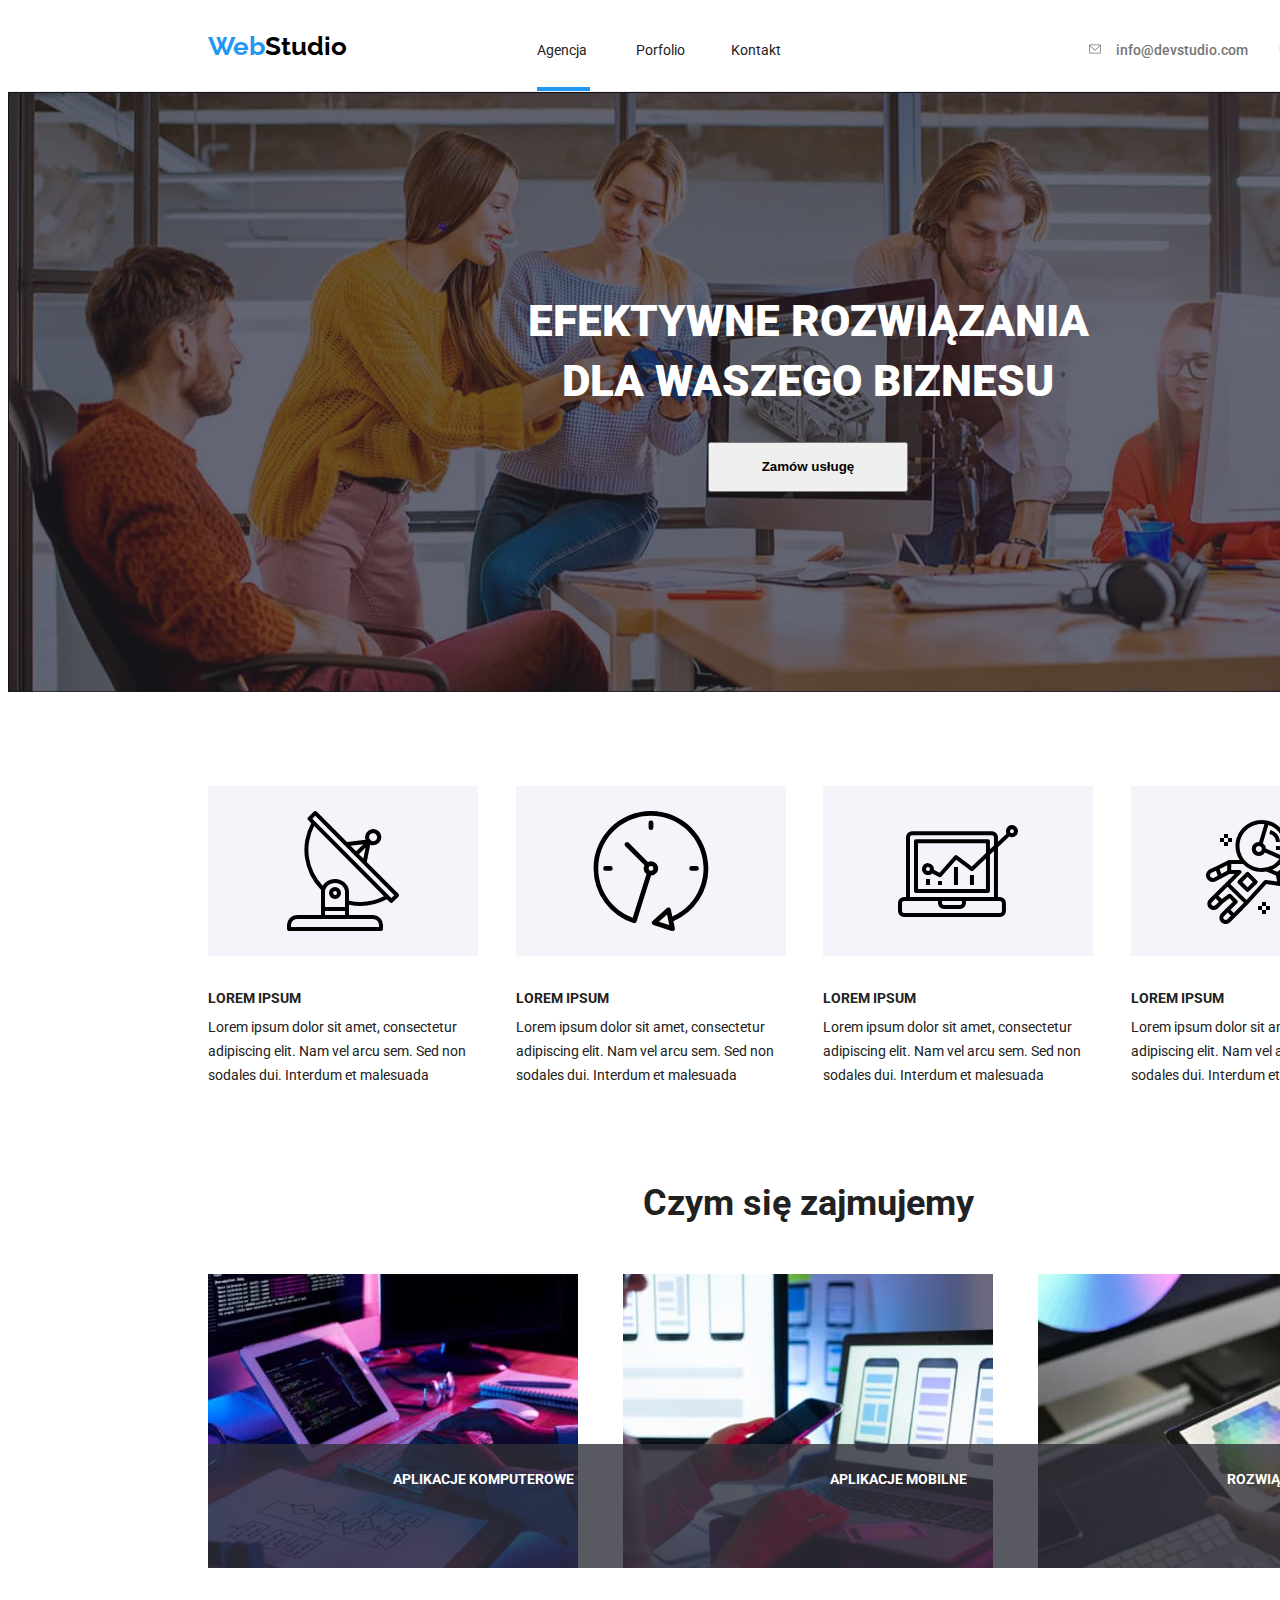
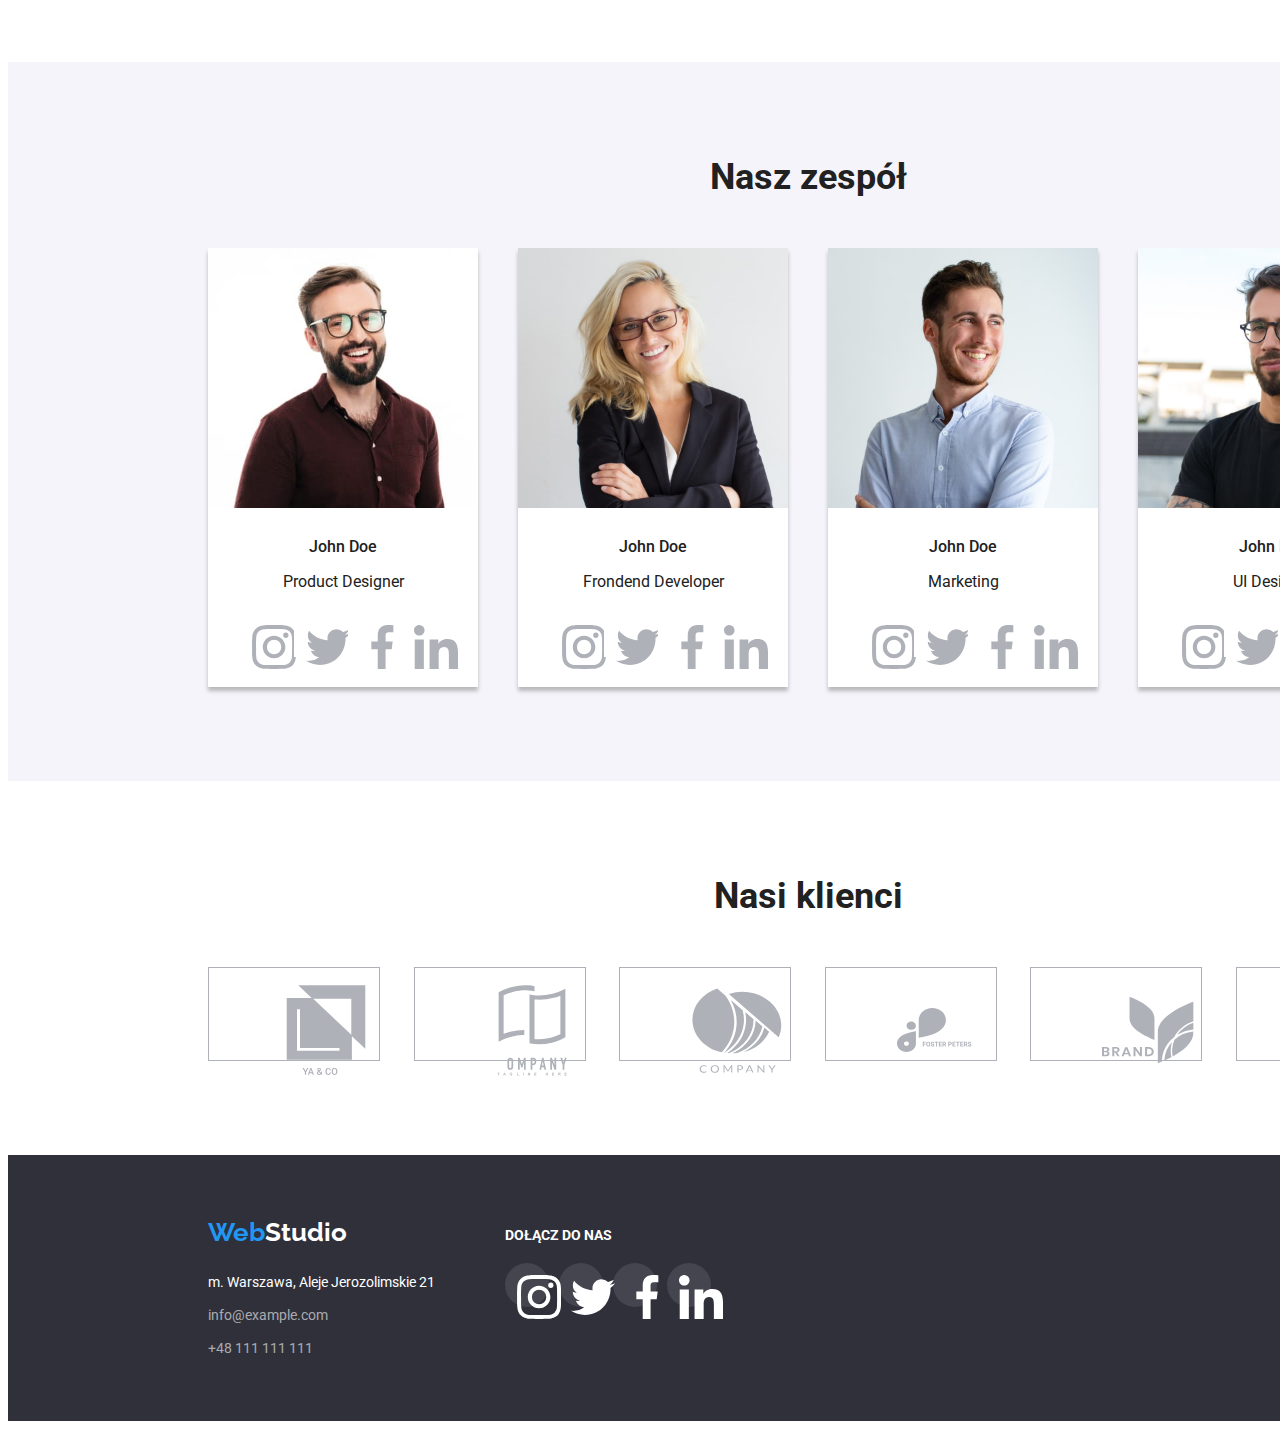
<file: index.html>
<!DOCTYPE html>
<html lang="pl">
  <head>
    <title>Piąta praca domowa</title>
    <meta name="description" content="praca domowa podstawy html" />
    <meta charset="utf-8" />
    <link
      rel="stylesheet"
      href="https://cdnjs.cloudflare.com/ajax/libs/modern-normalize/1.1.0/modern-normalize.min.css"
      integrity="sha512-wpPYUAdjBVSE4KJnH1VR1HeZfpl1ub8YT/NKx4PuQ5NmX2tKuGu6U/JRp5y+Y8XG2tV+wKQpNHVUX03MfMFn9Q=="
      crossorigin="anonymous"
      referrerpolicy="no-referrer"
    />
    <link rel="preconnect" href="https://fonts.googleapis.com" />
    <link rel="preconnect" href="https://fonts.gstatic.com" crossorigin />
    <link
      href="https://fonts.googleapis.com/css2?family=Raleway:wght@700&family=Roboto:wght@400;500;700;900&display=swap"
      rel="stylesheet"
    />
    <link rel="stylesheet" href="./css/index.css" />
  </head>
  <body>
    <div class="modal is-hidden" data-modal>
      <div class="modal-window">
        <button data-modal-close>
          <svg>
            <use href="./images/icons.svg#icon-close-black-18dp-2-1"></use>
          </svg>
        </button>
      </div>
    </div>
    <header class="borderline">
      <div class="container">
        <div class="horizontal">
          <a class="logo" href="https://webstudio.com" target="_blank"
            ><span class="web">Web</span
            ><span class="studio-black">Studio</span></a
          >
          <nav class="navigation-links">
            <ul class="navigation-item">
              <li>
                <a class="navigation-active-site" href="index.html">Agencja</a>
              </li>
              <li>
                <a href="portfolio.html">Porfolio</a>
              </li>
              <li><a href="#Kontakt">Kontakt</a></li>
            </ul>
          </nav>
          <div class="active-data">
            <div class="envelope">
              <svg class="tele-icon" width="16" height="12">
                <use href="./images/icons.svg#icon-envelope"></use>
              </svg>
              <p class="link-activation">
                <a href="mailto:info@devstudio.com">info@devstudio.com</a>
              </p>
            </div>
            <div class="smartfone">
              <svg class="tele-icon" width="10" height="16">
                <use href="./images/icons.svg#icon-smartphone"></use>
              </svg>
              <p class="link-activation">
                <a href="tel:+48111111111">+48 111 111 111</a>
              </p>
            </div>
          </div>
        </div>
      </div>
    </header>
    <main>
      <section class="main-title">
        <div class="container">
          <h1>
            EFEKTYWNE ROZWIĄZANIA<br />
            DLA WASZEGO BIZNESU
          </h1>
          <button type="button" data-modal-open>Zamów usługę</button>
        </div>
      </section>
      <section class="container">
        <ul class="text-titles">
          <li>
            <svg class="strenght-icons" width="70" height="70">
              <use href="./images/icons.svg#icon-antenna-1"></use>
            </svg>
            <h4>LOREM IPSUM</h4>
            <p>
              Lorem ipsum dolor sit amet, consectetur adipiscing elit. Nam vel
              arcu sem. Sed non sodales dui. Interdum et malesuada
            </p>
          </li>
          <li>
            <svg class="strenght-icons" width="70" height="70">
              <use href="./images/icons.svg#icon-clock-1"></use>
            </svg>
            <h4>LOREM IPSUM</h4>
            <p>
              Lorem ipsum dolor sit amet, consectetur adipiscing elit. Nam vel
              arcu sem. Sed non sodales dui. Interdum et malesuada
            </p>
          </li>
          <li>
            <svg class="strenght-icons" width="70" height="70">
              <use href="./images/icons.svg#icon-diagram-1"></use>
            </svg>
            <h4>LOREM IPSUM</h4>
            <p>
              Lorem ipsum dolor sit amet, consectetur adipiscing elit. Nam vel
              arcu sem. Sed non sodales dui. Interdum et malesuada
            </p>
          </li>
          <li>
            <svg class="strenght-icons" width="70" height="70">
              <use href="./images/icons.svg#icon-astronaut-1"></use>
            </svg>
            <h4>LOREM IPSUM</h4>
            <p>
              Lorem ipsum dolor sit amet, consectetur adipiscing elit. Nam vel
              arcu sem. Sed non sodales dui. Interdum et malesuada
            </p>
          </li>
        </ul>
      </section>
      <section class="section">
        <div class="container">
          <h2 class="section-title">Czym się zajmujemy</h2>
          <ul class="section-list">
            <li class="section-list-item">
              <img
                src="images/box1.jpg"
                alt="schemat blokowy i ekrany z elementami kodu"
                width="370"
                height="294"
              />
              <p class="label">APLIKACJE KOMPUTEROWE</p>
            </li>
            <li class="section-list-item">
              <img
                src="images/box2.jpg"
                alt="laptop i duży ekran z telefonami na nich, ręka z telefonem"
                width="370"
                height="294"
              />
              <p class="label">APLIKACJE MOBILNE</p>
            </li>
            <li class="section-list-item">
              <img
                src="images/box3.jpg"
                alt="ręka z tabletem na którym wyświetla się paleta kolorów"
                width="370"
                height="294"
              />
              <p class="label">ROZWIĄZANIA GRAFICZNE</p>
            </li>
          </ul>
        </div>
      </section>
      <section class="team-background section">
        <div class="container">
          <h2 class="section-title" id="Kontakt">Nasz zespół</h2>
          <ul class="team-member">
            <li>
              <figure>
                <img
                  class="team-member__picture"
                  src="images/img.jpg"
                  alt="mężczyzna w okularach z brodą w brązowej koszuli"
                  width="270"
                  height="260"
                />
                <figcaption class="team-description">
                  <h4>John Doe</h4>
                  <p>Product Designer</p>
                  <ul class="social-media">
                    <li>
                      <a
                        class="social-link"
                        href="https://www.instagram.com/"
                        target="_blank"
                      >
                        <svg class="social-icon">
                          <use href="./images/icons.svg#icon-instagram-2"></use>
                        </svg>
                      </a>
                    </li>
                    <li>
                      <a
                        class="social-link"
                        href="https://www.twitter.com/"
                        target="_blank"
                      >
                        <svg class="social-icon">
                          <use href="./images/icons.svg#icon-twitter-1"></use>
                        </svg>
                      </a>
                    </li>
                    <li>
                      <a
                        class="social-link"
                        href="https://www.facebook.com/"
                        target="_blank"
                      >
                        <svg class="social-icon">
                          <use href="./images/icons.svg#icon-facebook-1"></use>
                        </svg>
                      </a>
                    </li>
                    <li>
                      <a
                        class="social-link"
                        href="https://www.linkedin.com/"
                        target="_blank"
                      >
                        <svg class="social-icon">
                          <use href="./images/icons.svg#icon-linkedin-1"></use>
                        </svg>
                      </a>
                    </li>
                  </ul>
                </figcaption>
              </figure>
            </li>
            <li>
              <figure>
                <img
                  class="team-member__picture"
                  src="images/img1.jpg"
                  alt="bądynka w okularach"
                  width="270"
                  height="260"
                />
                <figcaption class="team-description">
                  <h4>John Doe</h4>
                  <p>Frondend Developer</p>
                  <ul class="social-media">
                    <li>
                      <a
                        class="social-link"
                        href="https://www.instagram.com/"
                        target="_blank"
                      >
                        <svg class="social-icon">
                          <use href="./images/icons.svg#icon-instagram-2"></use>
                        </svg>
                      </a>
                    </li>
                    <li>
                      <a
                        class="social-link"
                        href="https://www.twitter.com/"
                        target="_blank"
                      >
                        <svg class="social-icon">
                          <use href="./images/icons.svg#icon-twitter-1"></use>
                        </svg>
                      </a>
                    </li>
                    <li>
                      <a
                        class="social-link"
                        href="https://www.facebook.com/"
                        target="_blank"
                      >
                        <svg class="social-icon">
                          <use href="./images/icons.svg#icon-facebook-1"></use>
                        </svg>
                      </a>
                    </li>
                    <li>
                      <a
                        class="social-link"
                        href="https://www.linkedin.com/"
                        target="_blank"
                      >
                        <svg class="social-icon">
                          <use href="./images/icons.svg#icon-linkedin-1"></use>
                        </svg>
                      </a>
                    </li>
                  </ul>
                </figcaption>
              </figure>
            </li>
            <li>
              <figure>
                <img
                  class="team-member__picture"
                  src="images/img2.jpg"
                  alt="mężczyzna z brodą w niebieskiej koszuli"
                  width="270"
                  height="260"
                />
                <figcaption class="team-description">
                  <h4>John Doe</h4>
                  <p>Marketing</p>
                  <ul class="social-media">
                    <li>
                      <a
                        class="social-link"
                        href="https://www.instagram.com/"
                        target="_blank"
                      >
                        <svg class="social-icon">
                          <use href="./images/icons.svg#icon-instagram-2"></use>
                        </svg>
                      </a>
                    </li>
                    <li>
                      <a
                        class="social-link"
                        href="https://www.twitter.com/"
                        target="_blank"
                      >
                        <svg class="social-icon">
                          <use href="./images/icons.svg#icon-twitter-1"></use>
                        </svg>
                      </a>
                    </li>
                    <li>
                      <a
                        class="social-link"
                        href="https://www.facebook.com/"
                        target="_blank"
                      >
                        <svg class="social-icon">
                          <use href="./images/icons.svg#icon-facebook-1"></use>
                        </svg>
                      </a>
                    </li>
                    <li>
                      <a
                        class="social-link"
                        href="https://www.linkedin.com/"
                        target="_blank"
                      >
                        <svg class="social-icon">
                          <use href="./images/icons.svg#icon-linkedin-1"></use>
                        </svg>
                      </a>
                    </li>
                  </ul>
                </figcaption>
              </figure>
            </li>
            <li>
              <figure>
                <img
                  class="team-member__picture"
                  src="images/img3.jpg"
                  alt="mężczyzna w okularach z brodą w czarnej koszulce"
                  width="270"
                  height="260"
                />
                <figcaption class="team-description">
                  <h4>John Doe</h4>
                  <p>UI Designer</p>
                  <ul class="social-media">
                    <li>
                      <a
                        class="social-link"
                        href="https://www.instagram.com/"
                        target="_blank"
                      >
                        <svg class="social-icon">
                          <use href="./images/icons.svg#icon-instagram-2"></use>
                        </svg>
                      </a>
                    </li>
                    <li>
                      <a
                        class="social-link"
                        href="https://www.twitter.com/"
                        target="_blank"
                      >
                        <svg class="social-icon">
                          <use href="./images/icons.svg#icon-twitter-1"></use>
                        </svg>
                      </a>
                    </li>
                    <li>
                      <a
                        class="social-link"
                        href="https://www.facebook.com/"
                        target="_blank"
                      >
                        <svg class="social-icon">
                          <use href="./images/icons.svg#icon-facebook-1"></use>
                        </svg>
                      </a>
                    </li>
                    <li>
                      <a
                        class="social-link"
                        href="https://www.linkedin.com/"
                        target="_blank"
                      >
                        <svg class="social-icon">
                          <use href="./images/icons.svg#icon-linkedin-1"></use>
                        </svg>
                      </a>
                    </li>
                  </ul>
                </figcaption>
              </figure>
            </li>
          </ul>
        </div>
      </section>
      <section class="section">
        <div class="container">
          <h2 class="section-title">Nasi klienci</h2>
          <ul class="customer-name">
            <li>
              <a
                class="customer-links"
                href="https://www.ya&co.com/"
                target="_blank"
              >
                <svg width="170" height="92">
                  <use href="./images/icons.svg#icon-group"></use>
                </svg>
              </a>
            </li>
            <li>
              <a
                class="customer-links"
                href="https://www.tagline-here/"
                target="_blank"
              >
                <svg width="170" height="92">
                  <use href="./images/icons.svg#icon-group-1"></use>
                </svg>
              </a>
            </li>
            <li>
              <a
                class="customer-links"
                href="https://www.company.com/"
                target="_blank"
              >
                <svg width="170" height="92">
                  <use href="./images/icons.svg#icon-group-2"></use>
                </svg>
              </a>
            </li>
            <li>
              <a
                class="customer-links"
                href="https://www.foster-peters.com/"
                target="_blank"
              >
                <svg width="170" height="92">
                  <use href="./images/icons.svg#icon-group-3"></use>
                </svg>
              </a>
            </li>
            <li>
              <a
                class="customer-links"
                href="https://www.brand.com/"
                target="_blank"
              >
                <svg width="170" height="92">
                  <use href="./images/icons.svg#icon-group-4"></use>
                </svg>
              </a>
            </li>
            <li>
              <a
                class="customer-links"
                href="https://www.tag-line.com/"
                target="_blank"
              >
                <svg width="170" height="92">
                  <use href="./images/icons.svg#icon-group-5"></use>
                </svg>
              </a>
            </li>
          </ul>
        </div>
      </section>
    </main>
    <footer class="address-data">
      <div class="container">
        <div class="footer-position">
          <div>
            <address class="postal-data">
              <a class="logo" href="https://webstudio.com" target="_blank"
                ><span class="web">Web</span
                ><span class="studio-white">Studio</span></a
              >
              <p class="postal-adress">m. Warszawa, Aleje Jerozolimskie 21</p>
            </address>

            <address class="link-footer">
              <p>
                <a href="mailto:info@example.com">info@example.com</a>
              </p>
              <p>
                <a href="tel:+48111111111">+48 111 111 111</a>
              </p>
            </address>
          </div>
          <div class="sm-title">
            <h4>DOŁĄCZ DO NAS</h4>
            <ul class="sm-links">
              <li>
                <a
                  class="sm-items"
                  href="https://www.instagram.com/"
                  target="_blank"
                >
                  <svg class="sm-icon">
                    <use href="./images/icons.svg#icon-instagram-2"></use>
                  </svg>
                </a>
              </li>
              <li>
                <a href="https://www.twitter.com/" target="_blank">
                  <svg class="sm-icon">
                    <use href="./images/icons.svg#icon-twitter-1"></use>
                  </svg>
                </a>
              </li>
              <li>
                <a href="https://www.facebook.com/" target="_blank">
                  <svg class="sm-icon">
                    <use href="./images/icons.svg#icon-facebook-1"></use>
                  </svg>
                </a>
              </li>
              <li>
                <a href="https://www.linkedin.com/" target="_blank">
                  <svg class="sm-icon">
                    <use href="./images/icons.svg#icon-linkedin-1"></use>
                  </svg>
                </a>
              </li>
            </ul>
          </div>
        </div>
      </div>
    </footer>
    <script src="./js/modal.js"></script>
  </body>
</html>
</file>
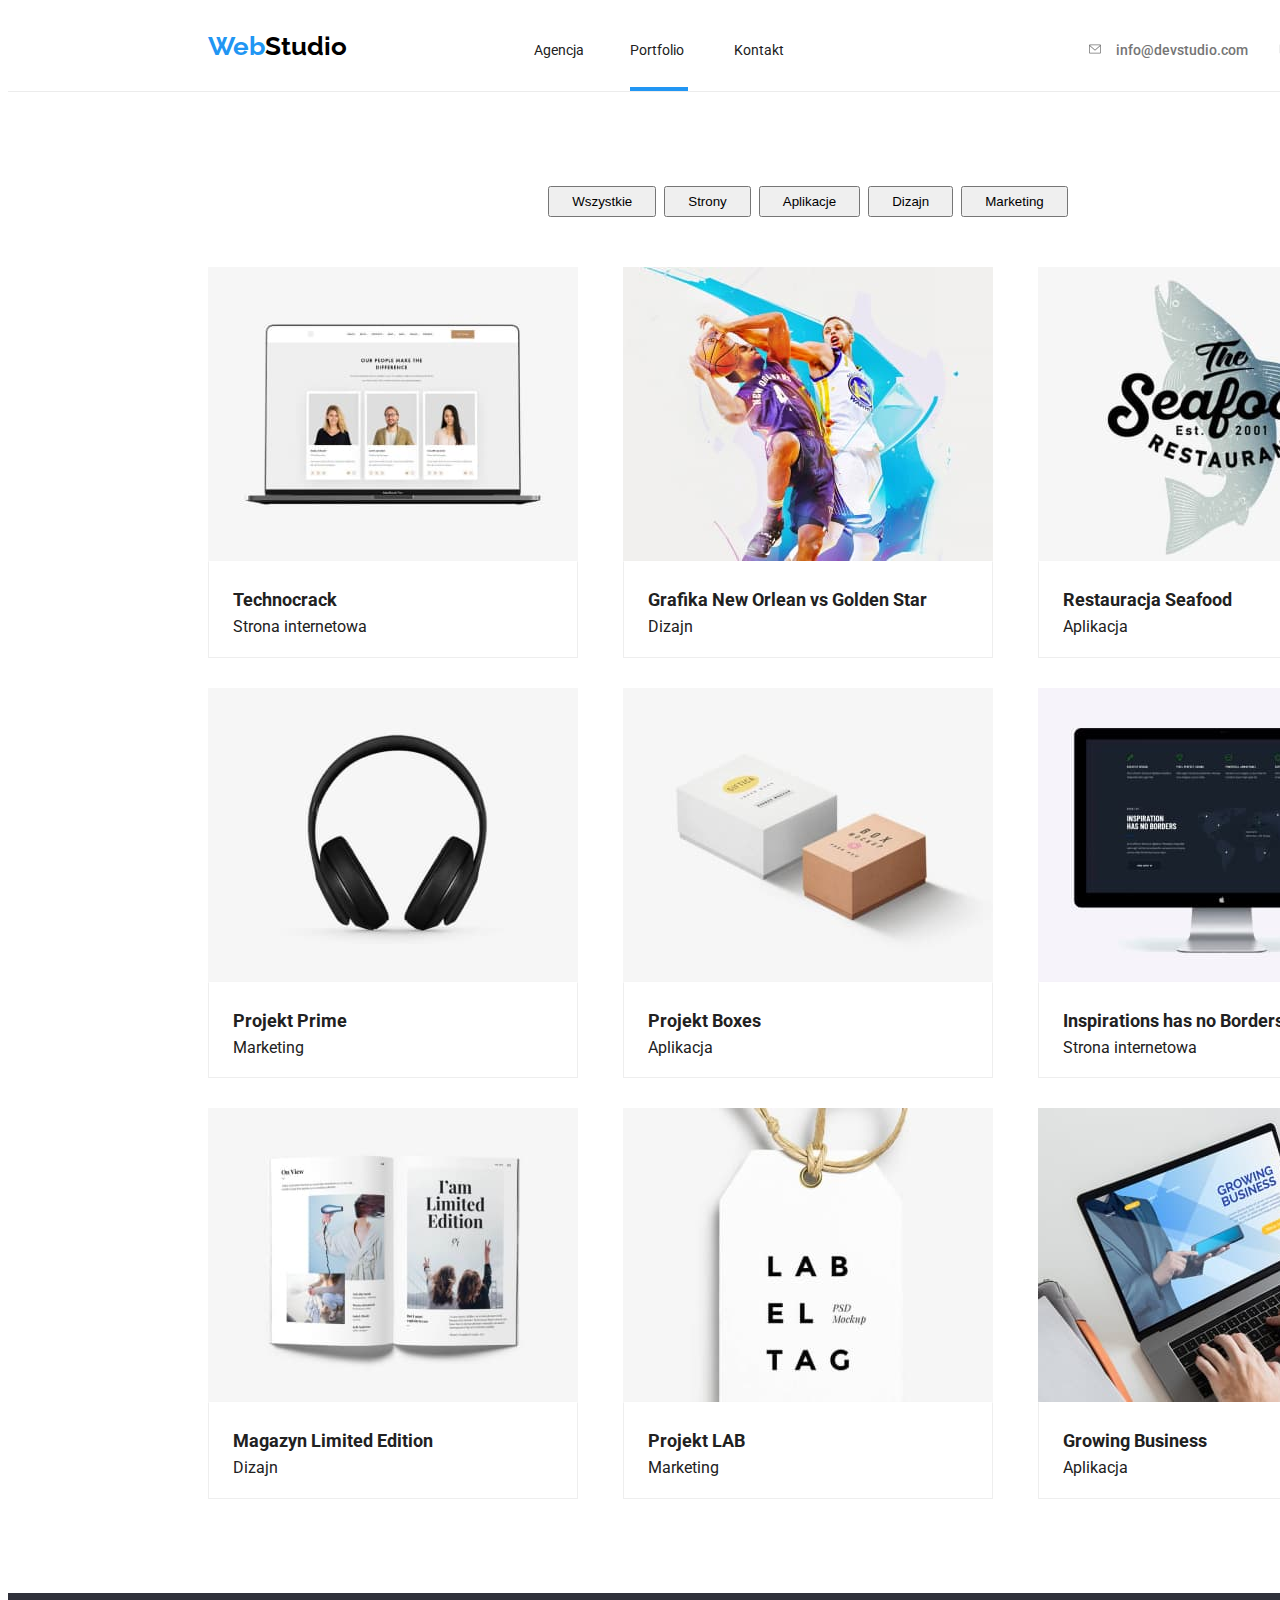
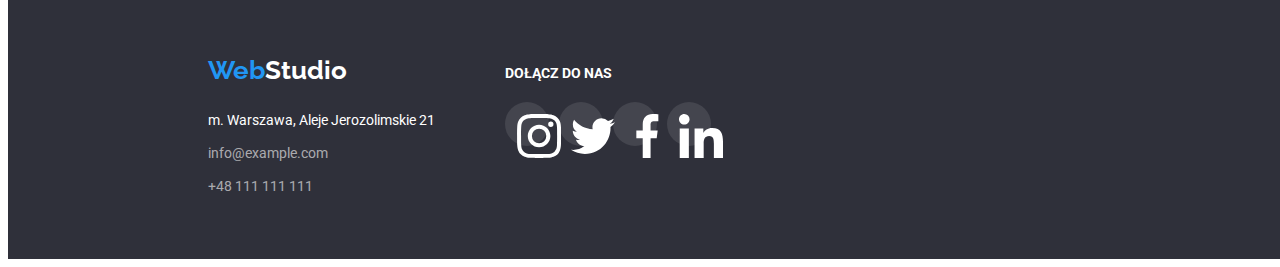
<file: portfolio.html>
<!DOCTYPE html>
<html lang="pl">
  <head>
    <title>Piąta praca domowa</title>
    <meta name="description" content="praca domowa podstawy html" />
    <meta charset="utf-8" />
    <link
      rel="stylesheet"
      href="https://cdnjs.cloudflare.com/ajax/libs/modern-normalize/1.1.0/modern-normalize.min.css"
      integrity="sha512-wpPYUAdjBVSE4KJnH1VR1HeZfpl1ub8YT/NKx4PuQ5NmX2tKuGu6U/JRp5y+Y8XG2tV+wKQpNHVUX03MfMFn9Q=="
      crossorigin="anonymous"
      referrerpolicy="no-referrer"
    />
    <link rel="preconnect" href="https://fonts.googleapis.com" />
    <link rel="preconnect" href="https://fonts.gstatic.com" crossorigin />
    <link
      href="https://fonts.googleapis.com/css2?family=Raleway:wght@700&family=Roboto:wght@400;500;700;900&display=swap"
      rel="stylesheet"
    />
    <link rel="stylesheet" href="./css/index.css" />
  </head>
  <body>
    <header class="borderline">
      <div class="container">
        <div class="horizontal">
          <a class="logo" href="https://webstudio.com" target="_blank"
            ><span class="web">Web</span
            ><span class="studio-black">Studio</span></a
          >
          <nav class="navigation-links">
            <ul class="navigation-item">
              <li><a href="index.html">Agencja</a></li>
              <li>
                <a class="navigation-active-portfolio" href="portfolio.html"
                  >Portfolio</a
                >
              </li>
              <li><a href="#Kontakt">Kontakt</a></li>
            </ul>
          </nav>
          <div class="active-data">
            <div class="envelope">
              <svg class="tele-icon" width="16" height="12">
                <use href="./images/icons.svg#icon-envelope"></use>
              </svg>
              <p class="link-activation">
                <a href="mailto:info@devstudio.com">info@devstudio.com</a>
              </p>
            </div>
            <div class="smartfone">
              <svg class="tele-icon" width="10" height="16">
                <use href="./images/icons.svg#icon-smartphone"></use>
              </svg>
              <p class="link-activation">
                <a href="tel:+48111111111">+48 111 111 111</a>
              </p>
            </div>
          </div>
        </div>
      </div>
    </header>
    <main class="container">
      <section class="section">
        <div>
          <!--Wstawienie buttonów -->
          <ul class="choice-button">
            <li>
              <button type="button">Wszystkie</button>
            </li>
            <li><button type="button">Strony</button></li>
            <li>
              <button type="button">Aplikacje</button>
            </li>
            <li><button type="button">Dizajn</button></li>
            <li>
              <button type="button">Marketing</button>
            </li>
          </ul>
        </div>
        <section>
          <ul class="project-name">
            <li class="project-item">
              <figure>
                <div class="project-picture">
                  <img
                    class="project-name__picture"
                    src="images/porfolio_img1.jpg"
                    alt="laptop na którego ekranie są trzy postacie w osobnych ramkach z imieniem i nazwiskiem oraz krótkim opisem"
                    width="370"
                    height="294"
                  />
                  <div class="project-overlay">
                    <p>
                      Technocrack jest popularną platformą wykorzystywaną do
                      rozpowszechniania koronawirusa. Firmy wykorzystują tę
                      platformę do celów szpiegowskich i ataków na
                      niezabezpieczone serwery konkurencji
                    </p>
                  </div>
                </div>
                <figcaption>
                  <h4>Technocrack</h4>
                  <p>Strona internetowa</p>
                </figcaption>
              </figure>
            </li>
            <li class="project-item">
              <figure>
                <div class="project-picture">
                  <img
                    class="project-name__picture"
                    src="images/porfolio_img2.jpg"
                    alt="dwóch koszykarzy walczących o piłkę"
                    width="370"
                    height="294"
                  />
                  <div class="project-overlay">
                    <p>
                      Technocrack jest popularną platformą wykorzystywaną do
                      rozpowszechniania koronawirusa. Firmy wykorzystują tę
                      platformę do celów szpiegowskich i ataków na
                      niezabezpieczone serwery konkurencji
                    </p>
                  </div>
                </div>
                <figcaption>
                  <h4>Grafika New Orlean vs Golden Star</h4>
                  <p>Dizajn</p>
                </figcaption>
              </figure>
            </li>
            <li class="project-item">
              <figure>
                <div class="project-picture">
                  <img
                    class="project-name__picture"
                    src="images/porfolio_img3.jpg"
                    alt="logo restauracji Seafood z przedstawieniem ryby w tle"
                    width="370"
                    height="294"
                  />
                  <div class="project-overlay">
                    <p>
                      Technocrack jest popularną platformą wykorzystywaną do
                      rozpowszechniania koronawirusa. Firmy wykorzystują tę
                      platformę do celów szpiegowskich i ataków na
                      niezabezpieczone serwery konkurencji
                    </p>
                  </div>
                </div>
                <figcaption>
                  <h4>Restauracja Seafood</h4>
                  <p>Aplikacja</p>
                </figcaption>
              </figure>
            </li>
            <li class="project-item">
              <figure>
                <div class="project-picture">
                  <img
                    class="project-name__picture"
                    src="images/porfolio_img4.jpg"
                    alt="słuchawki nauszne czarne"
                    width="370"
                    height="294"
                  />
                  <div class="project-overlay">
                    <p>
                      Technocrack jest popularną platformą wykorzystywaną do
                      rozpowszechniania koronawirusa. Firmy wykorzystują tę
                      platformę do celów szpiegowskich i ataków na
                      niezabezpieczone serwery konkurencji
                    </p>
                  </div>
                </div>
                <figcaption>
                  <h4>Projekt Prime</h4>
                  <p>Marketing</p>
                </figcaption>
              </figure>
            </li>
            <li class="project-item">
              <figure>
                <div class="project-picture">
                  <img
                    class="project-name__picture"
                    src="images/porfolio_img5.jpg"
                    alt="dwa pudełka białe i brązowe stojące prostopadle do siebie"
                    width="370"
                    height="294"
                  />
                  <div class="project-overlay">
                    <p>
                      Technocrack jest popularną platformą wykorzystywaną do
                      rozpowszechniania koronawirusa. Firmy wykorzystują tę
                      platformę do celów szpiegowskich i ataków na
                      niezabezpieczone serwery konkurencji
                    </p>
                  </div>
                </div>
                <figcaption>
                  <h4>Projekt Boxes</h4>
                  <p>Aplikacja</p>
                </figcaption>
              </figure>
            </li>
            <li class="project-item">
              <figure>
                <div class="project-picture">
                  <img
                    class="project-name__picture"
                    src="images/porfolio_img6.jpg"
                    alt="ekran monitora przedstawiąjący stronę z mapą świata z napisem Inspirations has no Borders"
                    width="370"
                    height="294"
                  />
                  <div class="project-overlay">
                    <p>
                      Technocrack jest popularną platformą wykorzystywaną do
                      rozpowszechniania koronawirusa. Firmy wykorzystują tę
                      platformę do celów szpiegowskich i ataków na
                      niezabezpieczone serwery konkurencji
                    </p>
                  </div>
                </div>
                <figcaption>
                  <h4>Inspirations has no Borders</h4>
                  <p>Strona internetowa</p>
                </figcaption>
              </figure>
            </li>
            <li class="project-item">
              <figure>
                <div class="project-picture">
                  <img
                    class="project-name__picture"
                    src="images/porfolio_img7.jpg"
                    alt="otwarta książka ze zdjęciami i tekstem"
                    width="370"
                    height="294"
                  />
                  <div class="project-overlay">
                    <p>
                      Technocrack jest popularną platformą wykorzystywaną do
                      rozpowszechniania koronawirusa. Firmy wykorzystują tę
                      platformę do celów szpiegowskich i ataków na
                      niezabezpieczone serwery konkurencji
                    </p>
                  </div>
                </div>
                <figcaption>
                  <h4>Magazyn Limited Edition</h4>
                  <p>Dizajn</p>
                </figcaption>
              </figure>
            </li>
            <li class="project-item">
              <figure>
                <div class="project-picture">
                  <img
                    class="project-name__picture"
                    src="images/porfolio_img8.jpg"
                    alt="etykieta na papierowym
                  sznurku z napisem LAB EL TAG"
                    width="370"
                    height="294"
                  />
                  <div class="project-overlay">
                    <p>
                      Technocrack jest popularną platformą wykorzystywaną do
                      rozpowszechniania koronawirusa. Firmy wykorzystują tę
                      platformę do celów szpiegowskich i ataków na
                      niezabezpieczone serwery konkurencji
                    </p>
                  </div>
                </div>
                <figcaption>
                  <h4>Projekt LAB</h4>
                  <p>Marketing</p>
                </figcaption>
              </figure>
            </li>
            <li class="project-item">
              <figure>
                <div class="project-picture">
                  <img
                    class="project-name__picture"
                    src="images/porfolio_img9.jpg"
                    alt="otwarty laptop na ekranie mężczyzna trzymający tablet"
                    width="370"
                    height="294"
                  />
                  <div class="project-overlay">
                    <p>
                      Technocrack jest popularną platformą wykorzystywaną do
                      rozpowszechniania koronawirusa. Firmy wykorzystują tę
                      platformę do celów szpiegowskich i ataków na
                      niezabezpieczone serwery konkurencji
                    </p>
                  </div>
                </div>
                <figcaption>
                  <h4>Growing Business</h4>
                  <p>Aplikacja</p>
                </figcaption>
              </figure>
            </li>
          </ul>
        </section>
      </section>
    </main>
    <footer class="address-data">
      <div class="container">
        <div class="footer-position">
          <div>
            <address class="postal-data">
              <a class="logo" href="https://webstudio.com" target="_blank"
                ><span class="web">Web</span
                ><span class="studio-white">Studio</span></a
              >
              <p class="postal-adress">m. Warszawa, Aleje Jerozolimskie 21</p>
            </address>

            <address class="link-footer">
              <p>
                <a href="mailto:info@example.com">info@example.com</a>
              </p>
              <p>
                <a href="tel:+48111111111">+48 111 111 111</a>
              </p>
            </address>
          </div>
          <div class="sm-title">
            <h4>DOŁĄCZ DO NAS</h4>
            <ul class="sm-links">
              <li>
                <a href="https://www.instagram.com/" target="_blank">
                  <svg class="sm-icon">
                    <use href="./images/icons.svg#icon-instagram-2"></use>
                  </svg>
                </a>
              </li>
              <li>
                <a href="https://www.twitter.com/" target="_blank">
                  <svg class="sm-icon">
                    <use href="./images/icons.svg#icon-twitter-1"></use>
                  </svg>
                </a>
              </li>
              <li>
                <a href="https://www.facebook.com/" target="_blank">
                  <svg class="sm-icon">
                    <use href="./images/icons.svg#icon-facebook-1"></use>
                  </svg>
                </a>
              </li>
              <li>
                <a href="https://www.linkedin.com/" target="_blank">
                  <svg class="sm-icon">
                    <use href="./images/icons.svg#icon-linkedin-1"></use>
                  </svg>
                </a>
              </li>
            </ul>
          </div>
        </div>
      </div>
    </footer>
  </body>
</html>
</file>
<file: css/index.css>
body {
  font-family: "Roboto", sans-serif;
  color: #212121;
  width: 1600px;
}
.section {
  padding-top: 94px;
  padding-bottom: 94px;
}
.container {
  width: 1200px;
  margin: 0 auto;
  padding: 0 15px;
}
/*stylizacja sekcji header*/
.horizontal {
  display: flex;
  justify-content: space-between;
  align-items: baseline;
}
.borderline {
  border-bottom: 1px solid #ececec;
}
/*nagłówek główny*/
.main-title {
  max-width: 1600px;
  background-image: linear-gradient(
      to bottom,
      rgba(47, 48, 58, 0.4) 0%,
      rgba(47, 48, 58, 0.4) 50%
    ),
    url(../images/background_img.jpg);
}
.main-title h1 {
  font-weight: 900;
  font-size: 44px;
  line-height: 1.36;
  color: #ffffff;
  max-width: 696px;
  margin: auto;
  padding-top: 200px;
  padding-bottom: 30px;
  white-space: normal;
}
/*przycisk zamów usługę*/
.main-title button {
  font-weight: 700;
  cursor: pointer;
  width: 200px;
  height: 50px;
  margin-bottom: 200px;
}
.main-title button:hover,
.main-title button:focus {
  background-color: #2196f3;
  color: #ffffff;
}
.main-title div {
  text-align: center;
}
.choice-button {
  display: flex;
  padding-inline-start: 0px;
  justify-content: center;
  list-style: none;
  margin-bottom: 50px;
  margin-top: 0;
  gap: 8px;
}
.choice-button button {
  font-weight: 500;
  cursor: pointer;
  padding: 6px 22px;
  justify-content: center;
}
.choice-button button:hover,
.choice-button button:focus {
  background-color: #2196f3;
  color: #ffffff;
  box-shadow: 0px 4px 4px 0px rgba(0, 0, 0, 0.25);
}
/*sekcja tytuły- paragrafy*/
.text-titles {
  display: flex;
  /*lista bez kropek*/
  list-style: none;
  padding-inline-start: 0px;
  justify-content: space-between;
  gap: 30px;
  padding-top: 94px;
  margin: 0px;
}
.team-background {
  background-color: #f5f4fa;
}
/*pozostałe tytuły i paragrafy*/
.text-titles h4 {
  font-weight: 700;
  font-size: 14px;
  line-height: 1.17;
  margin-bottom: 10px;
  margin-top: 0px;
}
.text-titles p {
  font-size: 14px;
  line-height: 1.71;
  margin: 0px;
}
.text-titles svg {
  width: 270px;
  height: 120px;
  background-color: #f5f4fa;
  margin-bottom: 30px;
}
.strenght-icons {
  padding-top: 25px;
  padding-bottom: 25px;
}
.section-title {
  font-weight: 700;
  font-size: 36px;
  line-height: 1.17;
  text-align: center;
  margin-bottom: 50px;
  margin-top: 0px;
}
/*sekcja czym się zajmujemy*/
.section-list {
  display: flex;
  list-style: none;
  justify-content: space-between;
  padding-inline-start: 0px;
  margin: 0px;
  height: 294px;
}
.section-list-item {
  position: relative;
}
.section-list-item > .label {
  position: absolute;
  bottom: 0;
  width: 370px;
  height: 70px;
  background-color: rgba(47, 48, 58, 0.8);
  font-weight: 700;
  font-size: 14px;
  text-align: center;
  color: #ffffff;
  margin-bottom: 0;
  margin-left: 0;
  margin-right: 0;
  padding: 27px 90px;
  margin: 0;
}
.project-name {
  display: flex;
  list-style: none;
  flex-wrap: wrap;
  gap: 30px;
  justify-content: space-between;
  margin: 0;
  padding-inline-start: 0;
}
.project-name figure {
  margin: 0;
  padding: 0;
}
.project-name figcaption {
  margin: 0;
  padding: 20px 24px;
  border-top: 1px solid #ffffff;
  border-left: 1px solid #eeeeee;
  border-bottom: 1px solid #eeeeee;
  border-right: 1px solid #eeeeee;
}
.project-name__picture {
  display: block;
}
.project-item {
  flex-basis: calc(100% - 30px) / 3;
}
.project-picture {
  position: relative;
  overflow: hidden;
}
.project-item:hover .project-overlay {
  transform: translatey(0);
}
.project-item:hover {
  box-shadow: 0px 4px 4px 0px rgba(0, 0, 0, 0.25);
}
.project-name h4 {
  font-weight: 700;
  font-size: 18px;
  line-height: 2;
  margin: 0;
}
.project-name p {
  margin-top: 0px;
  margin-bottom: 0px;
}
.project-overlay {
  position: absolute;
  width: 370px;
  height: 294px;
  margin-left: 0px;
  margin-right: 0px;
  top: 0px;
  left: 0%;
  background-color: rgba(33, 150, 243, 0.9);
  box-shadow: 0 4px 4px 0 rgba(0, 0, 0, 0.25);

  transform: translatey(100%);
  transition: transform 250ms linear;
}
.project-overlay p {
  margin: 0px;
}
.project-overlay > p {
  font-weight: 400;
  font-size: 18px;
  color: #ffffff;
  padding: 49px 45px 49px 24px;
}
.team-member {
  display: flex;
  list-style: none;
  justify-content: space-between;
  padding-inline-start: 0px;
  margin: 0;
}
.team-member li {
  background-color: #ffffff;
  box-shadow: 0px 4px 4px 0px rgba(0, 0, 0, 0.25);
}
.team-member__picture {
  display: block;
}
/*pogrubiona czcionka w napisach pod zdjęciami*/
.team-member h4 {
  font-weight: 500;
  line-height: 1.17;
}
.team-description {
  text-align: center;
}
.team-description h4 {
  margin-top: 30px;
  margin-bottom: 10px;
}
.team-description p {
  margin-top: 0px;
  margin-bottom: 16px;
}
/*stanowiska i odnośniki w napisach pod zdjęciami*/
.team-member p {
  line-height: 1.88;
}
.team-member figure {
  margin: 0;
}
.social-media {
  display: flex;
  list-style: none;
  margin: 0;
  padding-inline-start: 0px;
  gap: 10px;
  padding-left: 32px;
  padding-right: 32px;
  padding-bottom: 30px;
}
.social-media li {
  box-shadow: none;
}
.social-media a {
  display: block;
  width: 44px;
  height: 44px;
  border-radius: 50%;
  cursor: pointer;
}
.social-media a:hover,
.social-media a:focus {
  border-radius: 50%;
  background-color: #2196f3;
}
.social-icon {
  padding: 12px;
  width: 44px;
  height: 44px;
  fill: #afb1b8;
}
.social-icon:hover {
  fill: #ffffff;
}
.social-link:focus svg {
  fill: #ffffff;
}
.project-name p {
  line-height: 1.17;
}
/*główne style secji nazw klientów*/
.customer-name {
  display: flex;
  list-style: none;
  justify-content: space-between;
  padding-inline-start: 0px;
  margin: 0px;
  gap: 30;
}
.customer-name a {
  display: block;
  width: 170px;
  height: 92px;
  border: 1px solid #afb1b8;
  fill: #afb1b8;
}
.customer-name a:hover,
.customer-name a:focus {
  border-color: #2196f3;
  fill: #2196f3;
}
.customer-links svg {
  padding: 16px 32px;
}
.customer-links:focus {
  fill: #2196f3;
}
.active-data {
  display: flex;
  gap: 30px;
  align-items: center;
  margin-left: 15;
}
.envelope {
  display: flex;
  width: 161px;
  justify-content: space-between;
  align-items: center;
  gap: 10;
}
.smartfone {
  display: flex;
  width: 130px;
  justify-content: space-between;
  align-items: center;
}
.tele-icon {
  fill: #757575;
}
.tele-icon:hover {
  fill: #2196f3;
}
/*linki i ondośniki do podstron*/
.link-activation a {
  font-weight: 500;
  font-size: 14px;
  line-height: 1.17;
  font-style: normal;
  text-decoration: none;
  color: #757575;
}
.link-activation a:hover,
.link-activation a:focus {
  color: #2196f3;
}
.navigation-item {
  display: flex;
  list-style: none;
  margin: 32px 250px 0px 93px;
  gap: 46px;
}
.navigation-links a {
  font-size: 14px;
  color: #212121;
  font-style: normal;
  text-decoration: none;
  line-height: 1.17;
}
.navigation-links li :hover,
.navigation-links li :focus {
  color: #2196f3;
}
/*niebeieska kreska pod aktualną stroną*/
.navigation-active-site::after {
  content: "";
  display: flex;
  margin-top: 28px;
  width: 53px;
  height: 4px;
  background-color: #2196f3;
}
.navigation-active-portfolio::after {
  content: "";
  display: flex;
  margin-top: 28px;
  width: 58px;
  height: 4px;
  background-color: #2196f3;
}
/*logo WebStudio*/
.logo {
  font-family: "Raleway", sans-serif;
  font-weight: 700;
  font-style: normal;
  font-size: 26px;
  line-height: 1.38;
  text-decoration: none;
}
.web {
  color: #2196f3;
}
.studio-black {
  color: #000000;
}
.studio-white {
  color: #ffffff;
}
/*stopka */
.address-data {
  background-color: #2f303a;
  padding-top: 60px;
  padding-bottom: 60px;
}
.link-footer a {
  font-size: 14px;
  line-height: 1.71;
  font-style: normal;
  text-decoration: none;
  color: rgba(255, 255, 255, 0.6);
}
.link-footer p {
  margin-top: 9px;
  margin-bottom: 0px;
}
.postal-data p {
  margin-top: 20px;
  margin-bottom: 0px;
}
.postal-adress {
  font-style: normal;
  font-size: 14px;
  line-height: 1.71;
  color: #ffffff;
}
.sm-title h4 {
  font-weight: 700;
  font-size: 14px;
  line-height: 1.17;
  color: #ffffff;
  margin-top: 12px;
  margin-bottom: 20px;
}
.sm-links {
  display: flex;
  list-style: none;
  margin: 0;
  padding-inline-start: 0px;
  gap: 10px;
}
.sm-links a {
  display: block;
  width: 44px;
  height: 44px;
  border-radius: 50%;
  background-color: rgba(255, 255, 255, 0.1);
}
.sm-links a:hover,
.sm-links a:focus {
  background-color: #2196f3;
}
.sm-icon {
  padding: 12px;
  width: 44px;
  height: 44px;
  fill: #ffffff;
}
.footer-position {
  display: flex;
  gap: 70px;
}
/*okienko modalne i tło do niego*/
.is-hidden {
  pointer-events: none;
  visibility: hidden;
}
.is-hidden .modal-window {
  transform: scale(0);
}
.modal {
  background-color: rgba(0, 0, 0, 0.2);
  width: 100%;
  height: 100%;
  position: fixed;
  z-index: 1;
}
.modal-window {
  left: 536px;
  top: 221px;
  width: 528px;
  height: 581px;
  border-radius: 4px;
  z-index: 1;
  background-color: #ffffff;
  position: fixed;

  transition-property: visibility, opacity, transform;
  transition-duration: 2000ms;
  visibility: visible;
  opacity: 1;
  transform: scale(1);
}
.modal-window button {
  width: 30px;
  height: 30px;
  padding: 0px;
  border-radius: 50%;
  margin-top: 8px;
  margin-left: 490px;
  border: 1px solid rgba(0, 0, 0, 0.1);
  background-color: rgba(255, 255, 255, 1);
  display: block;
}
.modal-window button:hover,
.modal-window button :focus {
  background-color: rgba(255, 255, 255, 1);
}
.modal-window svg {
  display: block;
  width: 18px;
  height: 18px;
  margin: 5px;
}
</file>
